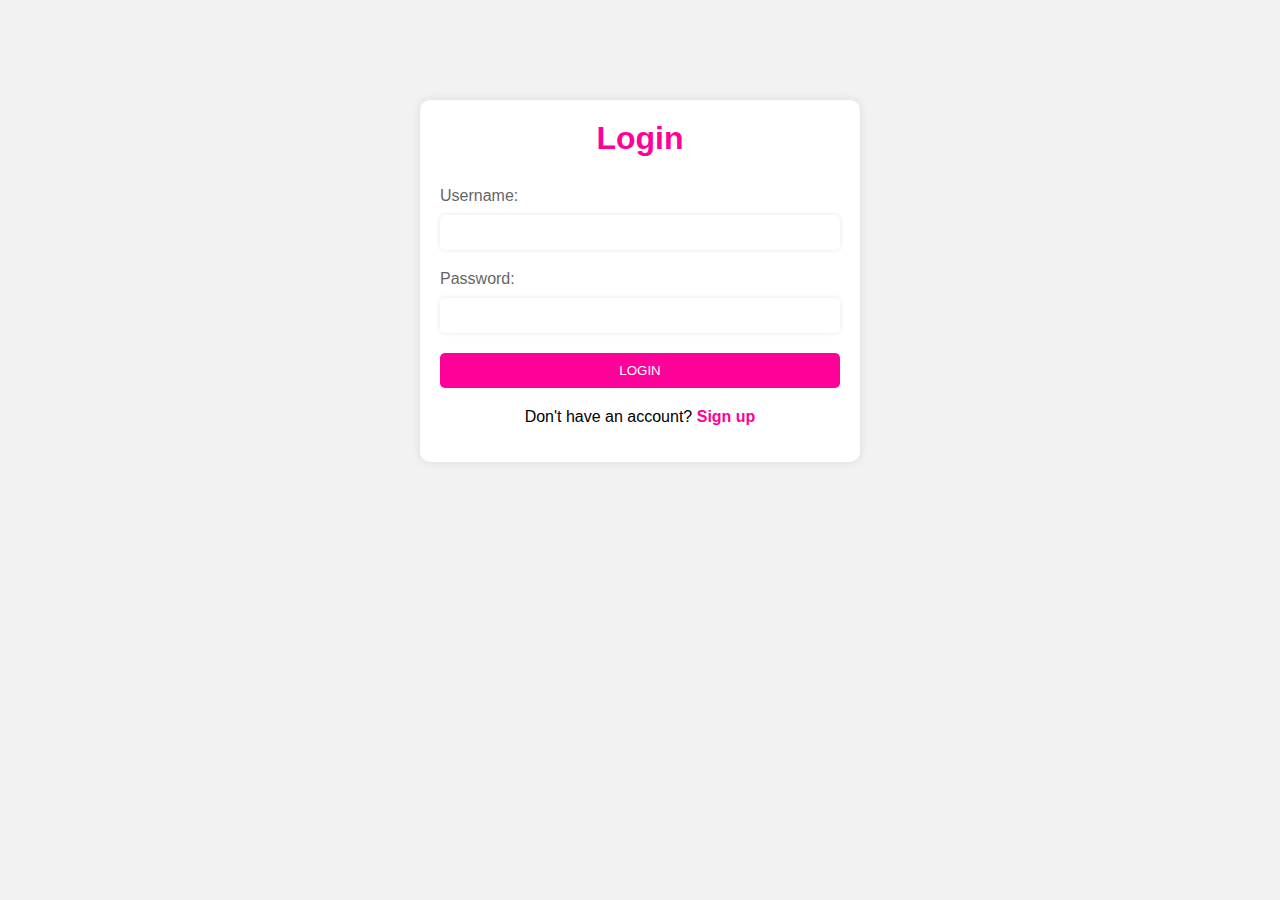
<file: login.html>
<!DOCTYPE html>
<html>
<head>
	<title>Login Page</title>
	<link rel="stylesheet" type="text/css" href="style.css">
</head>
<body>
    <style>
        body {
	background-color: #f2f2f2;
	font-family: Arial, sans-serif;
}

.container {
	margin: 100px auto;
	width: 400px;
	background-color: #ffffff;
	border-radius: 10px;
	padding: 20px;
	box-shadow: 0px 0px 10px rgba(0, 0, 0, 0.1);
}

h1 {
	text-align: center;
	color: #ff0099;
	margin-bottom: 30px;
}

form {
	display: flex;
	flex-direction: column;
}

label {
	color: #666666;
	margin-bottom: 10px;
}

input[type="text"],
input[type="password"] {
	padding: 10px;
	margin-bottom: 20px;
	border: none;
	border-radius: 5px;
	box-shadow: 0px 0px 5px rgba(0, 0, 0, 0.1);
}

input[type="submit"] {
	background-color: #ff0099;
	color: #ffffff;
	padding: 10px;
	border: none;
	border-radius: 5px;
	cursor: pointer;
	transition: background-color 0.3s ease-in-out;
}

input[type="submit"]:hover {
	background-color: #d9007a;
}
p {
	text-align: center;
	margin-top: 20px;
}

a {
	color: #ff0099;
	font-weight: bold;
	text-decoration: none;
	transition: color 0.3s ease-in-out;
}

a:hover {
	color: #d9007a;
}

    </style>
	<div class="container">
		<form>
			<h1>Login</h1>
			<label for="username">Username:</label>
			<input type="text" id="username" name="username">
			<label for="password">Password:</label>
			<input type="password" id="password" name="password">
			<input type="submit" value="Login">
		</form>
        <p>Don't have an account? <a href="registration.html">Sign up</a></p>
	</div>
    <!-- Bootstrap JS form CDN -->
     <!-- Latest jQuery form server -->
</body>
</html>
</file>
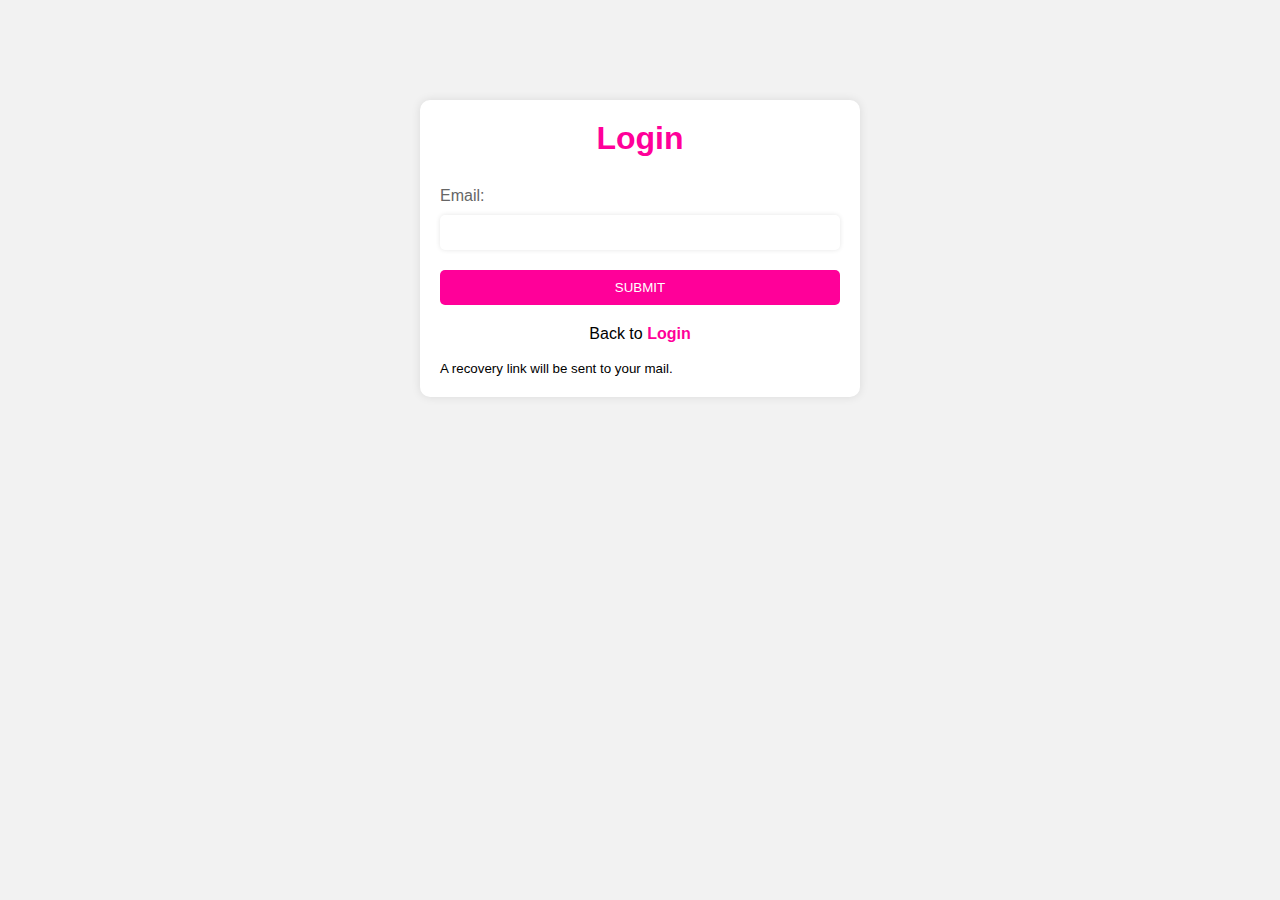
<file: recover_password.html>
<!DOCTYPE html>
<html>
<head>
	<title>Login Page</title>
	<link rel="stylesheet" type="text/css" href="style.css">
</head>
<body>
    <style>
        body {
	background-color: #f2f2f2;
	font-family: Arial, sans-serif;
}

.container {
	margin: 100px auto;
	width: 400px;
	background-color: #ffffff;
	border-radius: 10px;
	padding: 20px;
	box-shadow: 0px 0px 10px rgba(0, 0, 0, 0.1);
}

h1 {
	text-align: center;
	color: #ff0099;
	margin-bottom: 30px;
}

form {
	display: flex;
	flex-direction: column;
}

label {
	color: #666666;
	margin-bottom: 10px;
}

input[type="text"],
input[type="password"] {
	padding: 10px;
	margin-bottom: 20px;
	border: none;
	border-radius: 5px;
	box-shadow: 0px 0px 5px rgba(0, 0, 0, 0.1);
}

input[type="submit"] {
	background-color: #ff0099;
	color: #ffffff;
	padding: 10px;
	border: none;
	border-radius: 5px;
	cursor: pointer;
	transition: background-color 0.3s ease-in-out;
}

input[type="submit"]:hover {
	background-color: #d9007a;
}
p {
	text-align: center;
	margin-top: 20px;
}

a {
	color: #ff0099;
	font-weight: bold;
	text-decoration: none;
	transition: color 0.3s ease-in-out;
}

a:hover {
	color: #d9007a;
}

    </style>
	<div class="container">
		<form>
			<h1>Login</h1>
			<label for="username">Email:</label>
			<input type="text" id="email" name="email">
			<input type="submit" value="Submit">
		</form>
        <p>Back to <a href="login.html">Login</a></p>
        <small>A recovery link will be sent to your mail.</small>
	</div>
    <!-- Bootstrap JS form CDN -->
     <!-- Latest jQuery form server -->
</body>
</html>
</file>
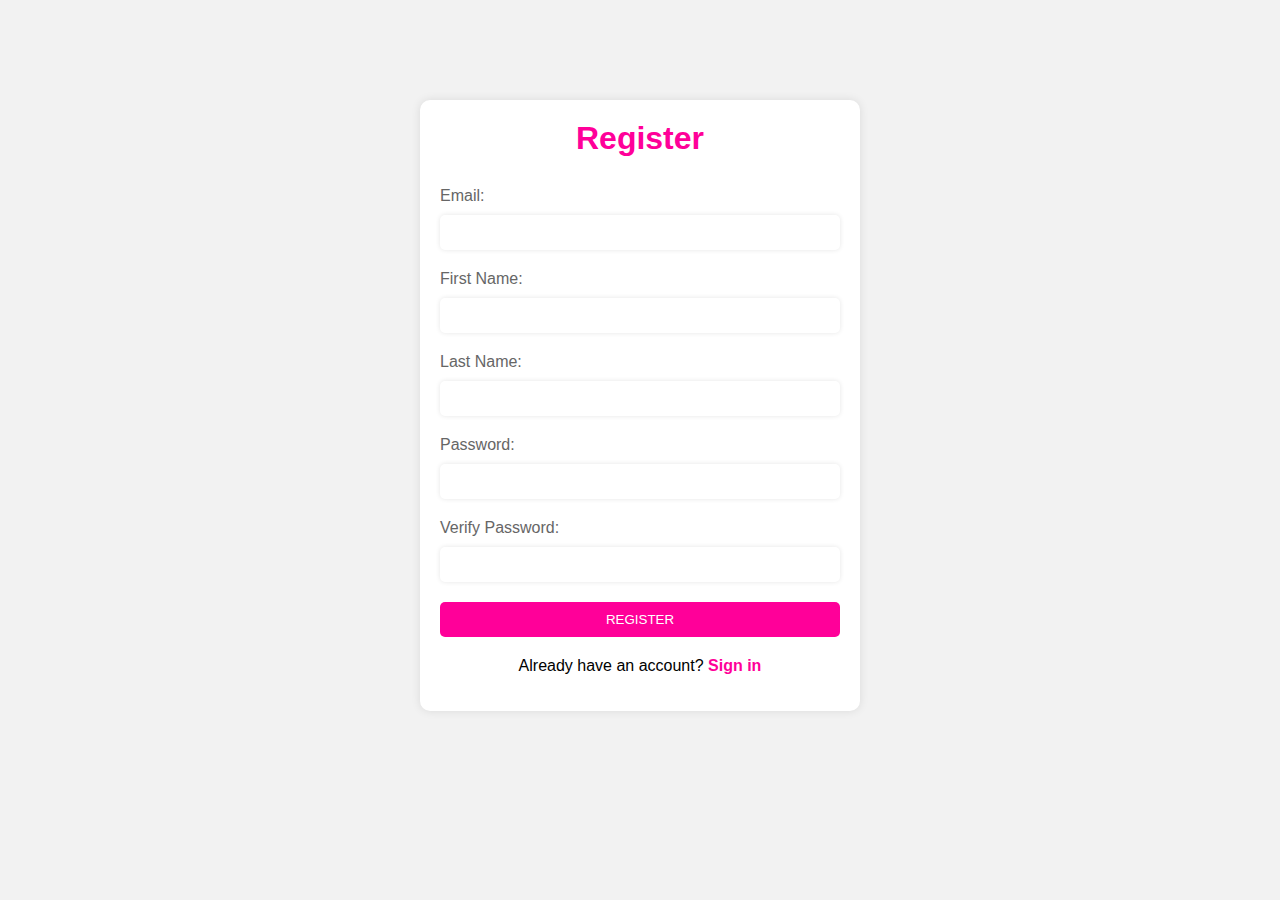
<file: registration.html>
<!DOCTYPE html>
<html>
<head>
	<title>Registration Page</title>
	<link rel="stylesheet" type="text/css" href="style.css">
</head>
<body>
    <style>
        body {
	background-color: #f2f2f2;
	font-family: Arial, sans-serif;
}

.container {
	margin: 100px auto;
	width: 400px;
	background-color: #ffffff;
	border-radius: 10px;
	padding: 20px;
	box-shadow: 0px 0px 10px rgba(0, 0, 0, 0.1);
}

h1 {
	text-align: center;
	color: #ff0099;
	margin-bottom: 30px;
}

form {
	display: flex;
	flex-direction: column;
}

label {
	color: #666666;
	margin-bottom: 10px;
}

input[type="email"],
input[type="text"],
input[type="password"] {
	padding: 10px;
	margin-bottom: 20px;
	border: none;
	border-radius: 5px;
	box-shadow: 0px 0px 5px rgba(0, 0, 0, 0.1);
}

input[type="submit"] {
	background-color: #ff0099;
	color: #ffffff;
	padding: 10px;
	border: none;
	border-radius: 5px;
	cursor: pointer;
	transition: background-color 0.3s ease-in-out;
}

input[type="submit"]:hover {
	background-color: #d9007a;
}

p {
	text-align: center;
	margin-top: 20px;
}

a {
	color: #ff0099;
	font-weight: bold;
	text-decoration: none;
	transition: color 0.3s ease-in-out;
}

a:hover {
	color: #d9007a;
}

    </style>
	<div class="container">
		<form>
			<h1>Register</h1>
			<label for="email">Email:</label>
			<input type="email" id="email" name="email" required>
			<label for="firstname">First Name:</label>
			<input type="text" id="firstname" name="firstname" required>
			<label for="lastname">Last Name:</label>
			<input type="text" id="lastname" name="lastname" required>
			<label for="password">Password:</label>
			<input type="password" id="password" name="password" required>
			<label for="verify-password">Verify Password:</label>
			<input type="password" id="verify-password" name="verify-password" required>
			<input type="submit" value="Register">
		</form>
		<p>Already have an account? <a href="login.html">Sign in</a></p>
	</div>
</body>
</html>
</file>
<file: style.css>
.floatleft { float: left }
.floatright { float: right }
.alignleft {
    float: left;
    margin-right: 15px;
}
.alignright {
    float: right;
    margin-left: 15px;
}
.aligncenter {
    display: block;
    margin: 0 auto 15px;
}
a:focus { outline: 0px solid }
img {
    max-width: 100%;
    height: auto;
}
.fix { overflow: hidden }
h1,
h2,
h3,
h4,
h5,
h6 {
    margin: 0 0 15px;
}
body { font-family:Arial, Helvetica, sans-serif; }



.header-area {
    background: none repeat scroll 0 0 #f4f4f4;
}
.header-area a {
    color: #888;
}
.user-menu ul {
    list-style: outside none none;
    margin: 0;
    padding: 0;
}
.user-menu li {
    display: inline-block;
}
.user-menu li a {
    display: block;
    font-size: 13px;
    margin-right: 5px;
    padding: 10px;
}
.user-menu li a i.fa {
    margin-right: 5px;
}
.header-right ul.list-inline {
    margin: 0;
    text-align: right;
}
.header-right ul.list-inline li a {
    display: block;
    padding: 9px;
}
.header-right ul.list-inline li ul a {
    padding: 5px 15px;
}
.header-right ul.list-inline li ul {
    border: medium none;
    border-radius: 0;
    left: 50%;
    margin-left: -50px;
    min-width: 100px;
    text-align: center;
}

.mainmenu-area {background: none repeat scroll 0 0 #fbfbfb;
font-family: "Roboto Condensed",sans-serif;
text-transform: uppercase;
width: 100%;
z-index: 999;}



.logo h1 {
    font-size: 40px;
    margin: 30px 0;font-weight: 400;
}
.logo h1 a {
    color: #999;
}
.logo h1 a:hover {text-decoration: none;opacity: .7}
.logo h1 a span {
    color: #5a88ca;
}
.logo img{
    width: 200px;
    height: 100px;
}
.shopping-item {
    border: 1px solid #ddd;
    float: right;
    font-size: 18px;
    margin-top: 40px;
    padding: 10px;
    position: relative;
}
.shopping-item a {
    color: #666;
}
.cart-amunt {
    color: #FF0099;
    font-weight: 700;
}
.product-count {
    background: none repeat scroll 0 0 #FF0099;
    border-radius: 50%;
    color: #fff;
    display: inline-block;
    font-size: 10px;
    height: 20px;
    padding-top: 2px;
    position: absolute;
    right: -10px;
    text-align: center;
    top: -10px;
    width: 20px;
}
.shopping-item i.fa {
    margin-left: 15px;
}


.shopping-item:hover {
    background: none repeat scroll 0 0 #5a88ca;
    border-color: #5a88ca;
}
.shopping-item:hover a {
    color: #fff;text-decoration: none
}
.shopping-item:hover .cart-amunt {
    color: #fff;
}
.shopping-item:hover .product-count {
    background: none repeat scroll 0 0 #000;
}


.mainmenu-area ul.navbar-nav li a {
    color: #6e6a6a;
    font-size: 14px;
    padding: 20px;
}

.mainmenu-area ul.navbar-nav li:hover a, .mainmenu-area ul.navbar-nav li.active a {background: #FF0099; color:#FFF;}
.mainmenu-area .nav > li > a:focus {color: #FFF;}

.slider-area { width:80%; position:relative; margin:0 auto; padding:5px;}
/*-------------------------
[9. Block slider]
---------------------------*/
.block-slider{
	border:none;
	width: 100%;
}
.block-slider ul li{
	list-style: none;
}
.block-slider .bx-pager{
	display: none;
}
.block-slider .bx-prev,
.block-slider .bx-next{
	width: 32px;
	height: 32px;
	border: 1px solid #eaeaea;
	text-align: center;
	display: block;
	border-radius: 50%;
	font-size: 30px;
	position: absolute;
	top: 50%;
	-ms-transform: translateY(-50%);
	-webkit-transform: translateY(-50%);
	transform: translateY(-50%);
	line-height: 29px;
	-moz-transition: all 0.45s ease;
	-webkit-transition: all 0.45s ease;
	-o-transition: all 0.45s ease;
	-ms-transition: all 0.45s ease;
	transition: all 0.45s ease;
}
.block-slider img{
	width: 100%;
	height: auto;
}
.block-slider .bx-prev{
	left: 0px;
	padding-right: 3px;
}
.block-slider .bx-next{
	right: 0px;
	padding-left: 3px;
}
.block-slider:hover .bx-prev{
	left: 10px;
}
.block-slider:hover .bx-next{
	right: 10px;
}
.block-slider .bx-prev:hover,
.block-slider .bx-next:hover{
	background: #5a88ca;
	color: #fff;
	border-color: #5a88ca;
}

/*------------------
[4. Slidershow]
------------------*/

.block-slider .bx-pager{
	display: block;
    text-align: center;
}
.block-slider .bx-pager-item{
	width: 15px;
	height: 15px;
	background: #fff;
	font-size: 0;
	display: inline-block;
	border-radius: 50%;
	margin: 0 3px;
}
.block-slider .bx-pager-item a{
	width: 100%;
	height: 100%;
	background: #999;
	display: block;
	border-radius: 50%;
}
.block-slider .bx-pager-item a.active{
	background: #FF0099;
}
.block-slider .caption-group{
	position: absolute;
    top: 55%;
    right: 16%;
}
.block-slider .caption-group .title{
	margin: 0;
}
.block-slider .caption-group .subtitle{
	margin: 0;
	margin-top: 5px;
}
.block-slider .caption-group .button-radius{
	margin-top: 27px;
}
.block-slider .caption-group .primary{
	color: #1bd172;
}
.block-slider .caption-group .caption{

}

/*----------------------
[10. Block top seller ]
------------------------*/
.button-radius{
  position: relative;
  border: 1px solid #eaeaea;
  padding: 1px;
  min-height: 34px;
  background: #fff;
  display: inline-block;
  width: auto;
  line-height: 30px;
  padding-left: 40px;
  padding-right: 20px;
  margin: 0;
  color: #666666;
  -webkit-border-radius: 17px;
  -moz-border-radius: 17px;
  border-radius: 17px;
  -webkit-transition: all 1s ease;
  -moz-transition: all 1s ease;
  -o-transition: all 1s ease;
  -ms-transition: all 1s ease;
  transition: all 1s ease;
  margin-top: 10px;
  font-size: 14px;
}
.button-radius .icon{
  -webkit-transition: all 1s ease-out;
  -moz-transition: all 1s ease-out;
  -o-transition: all 1s ease-out;
  -ms-transition: all 1s ease-out;
  transition: all 1s ease-out;
  position: absolute;
  left: 2%;
  top: 2px;
  overflow: hidden;
}

.button-radius .icon:before{
  font-family: 'FontAwesome';
  content: "\f105";
  font-size: 14px;
  color: #fff;
  width: 28px;
  height: 28px;
  background-color: #ff0099;
  border-radius: 90%;
  text-align: center;
  line-height: 26px;
  float: left;
  -webkit-transition: all 1s ease-out;
  -moz-transition: all 1s ease-out;
  -o-transition: all 1s ease-out;
  -ms-transition: all 1s ease-out;
  transition: all 1s ease-out;
}

.button-radius.white{
  border-color: #fff;
  color: #fff;
  background: transparent;
}
.button-radius.white .icon:before{
  background: #fff;
  color: #333;
}

.button-radius:hover .icon{
  left: 100%;
  margin-left: -30px;
}
.button-radius:hover{
  padding-left: 20px;
  padding-right: 40px;
}

.promo-area {
  background:#fbfbfb;
  color: #fff;
  padding: 40px 0 40px;
}

.brands-area {
  border-top:1px solid #e5e5e5;
  border-bottom:1px solid #e5e5e5;
  color: #fff;
  padding: 20px 0 20px;
}

.promo-area .zigzag-bottom, .brands-area .zigzag-bottom{background: #f4f4f4}
.single-promo {
    font-size: 25px;
    font-weight: 200;
    padding: 20px 10px;
    text-align: center;
}
.single-promo i {
  font-size: 50px;
}

.single-promo:hover {color: #fff;background: #222;}
.promo1 { background:#ff0099;}
.promo2 { background:#ffd900;}
.promo3 { background:#fa8072;}
.promo4 { background:#4abebd;}
.section-title {
  font-family: "Raleway",sans-serif;
  font-size: 50px;
  font-weight: 100;
  margin-bottom: 50px;
  text-align: center;
  color: #FF0099;
}


.product-f-image {
    position: relative;
}
.product-hover {
    height: 100%;
    left: 0;
    position: absolute;
    top: 0;
    width: 100%;overflow: hidden;border: 1px solid #ddd;
}
.product-hover:after {
  background: none repeat scroll 0 0 #000;
  content: "";
  height: 100%;
  left: -100%;
  opacity: 0.6;
  position: absolute;
  top: 0;
  width: 100%;transition: .4s;
}
.product-hover a {
    background: none repeat scroll 0 0 #5a88ca;
    border-radius: 5px;
    color: #fff;
    display: block;
    font-size: 16px;
    left: 10%;
    margin: 0;
    padding: 10px;
    position: absolute;
    text-align: center;
    text-transform: uppercase;
    border: 1px solid #5a88ca;
    width: 80%;z-index: 99;transition: .4s;
}
.product-hover a:hover {
  background: #000;
  text-decoration: none;border-color: #444;
}
.product-carousel-price ins {
  color: #FF0099;
  font-weight: 700;
  margin-right: 5px;
  text-decoration: none;
}
.product-hover a i.fa {
    margin-right: 5px;
}
.product-hover a.add-to-cart-link {top: -37%;}
.product-hover a.view-details-link { bottom: -37%;}
.single-product h2 {
    font-size: 18px;
    line-height: 25px;
    margin-bottom: 10px;
    margin-top: 15px;
}


.single-product h2 a {
    color: #222;
}
.single-product p {
    color: #5a88ca;
    font-weight: 700;
}

.single-product {
  overflow: hidden;
}
.single-product:hover {}
.single-product:hover .product-hover a.add-to-cart-link {top: 12%;}
.single-product:hover .product-hover a.view-details-link {bottom: 12%;}
.single-product:hover .product-hover:after{left: 0}


.product-carousel {
  padding-top: 40px;
}
.latest-product .owl-nav {
  position: absolute;
  right: 0;
  top: 0;
}

.latest-product .owl-nav div, .related-products-wrapper .owl-nav div {
  background:#FF0099;
  color:#FFF;
  display: inline-block;
  margin-left: 15px;
  padding: 1px 10px;
}
.latest-product .owl-nav div:hover, .brand-wrapper .owl-nav div:hover, .related-products-wrapper .owl-nav div:hover {color: #FFF; background:#FF0099;}
.brand-list {padding-top: 40px;}
.brand-list .owl-nav {
  position: absolute;
  right: 0;
  top: 0;
}
.brand-wrapper .owl-nav div {
  border: 1px solid #fff;
  color: #fff;
  display: inline-block;
  margin-left: 15px;
  padding: 1px 10px;
}

.brand-wrapper .owl-nav div {
  background:#FF0099;
  color:#FFF;
  display: inline-block;
  margin-left: 15px;
  padding: 1px 10px;
}

.maincontent-area {padding-bottom: 50px; padding-top:20px;}

.product-wid-title {
  font-family: raleway;
  font-size: 30px;
  font-weight: 100;
  margin-bottom: 40px;
}


.single-wid-product {
    margin-bottom: 31px;
    overflow: hidden;
}
.product-thumb {
    float: left;
    height: 90px;
    margin-right: 15px;
    width: 100px;
}
.single-wid-product h2 {
    font-size: 14px;
    margin-bottom: 12px;
}
.product-wid-rating {
    color: #FF0099;
    margin-bottom: 10px;
}
.product-wid-price ins {
    color: #FF0099;
    font-weight: 700;
    margin-right: 10px;
    text-decoration: none;
}
.single-wid-product h2 a {
    color: #222;
}
.single-wid-product h2 a:hover, .single-product h2 a:hover {
    color: #5a88ca;
}
.wid-view-more {
    background: none repeat scroll 0 0 #FF0099;
    color: #fff;
    padding: 3px 15px;
    position: absolute;
    right: 10px;
    top: 3px;
}
.wid-view-more:hover {color: #fff;background-color: #222;text-decoration: none}
.single-product-widget {
    position: relative;
}
.product-widget-area {
  padding-bottom: 30px;
  padding-top: 30px;
}
.product-widget-area .zigzag-bottom{background: #f4f4f4;}
.footer-top-area .zigzag-bottom{background: #f4f4f4}
.footer-top-area {background: none repeat scroll 0 0 #333;
color: #FFF;
padding: 35px 0 180px;}


.footer-bottom-area {background: #000;color: #fff}
.footer-about-us span {
  color: #FF0099;
}
.footer-wid-title {
  font-family: raleway;
  font-size: 30px;
  font-weight: 100;color: #FF0099;
}

.footer-about-us h2 {
  font-weight: 200;
}
.footer-menu ul {
    list-style: outside none none;
    margin: 0;
    padding: 0;
}
.footer-menu ul li {
    /* border-bottom: 1px dashed #555; */
    padding: 5px 0;
}
.footer-menu a {
    display: block;
    padding: 5px 0;color: #FFF
}


.footer-social a {
  background: none repeat scroll 0 0 #FF0099;
  color: #fff;
  display: inline-block;
  font-size: 20px;
  height: 40px;
  margin-bottom: 10px;
  margin-right: 10px;
  padding-top: 5px;
  text-align: center;
  width: 40px;border: 1px solid #FF0099;
}

.footer-social a:hover {background-color: #222;border-color: #666}

.footer-social {margin-top: 20px}


.newsletter-form input[type="email"] {
    background: none repeat scroll 0 0 #fff;
    border: medium none;
    margin-bottom: 10px;
    padding: 10px;
    width: 100%;
}
.newsletter-form input[type="submit"] {
    background: none repeat scroll 0 0 #FF0099;
    border: medium none;
    color: #fff;
    display: inline-block;
    font-size: 18px;
    padding: 7px 20px;
    text-transform: uppercase;border: 1px solid #FF0099;
}
.newsletter-form input[type="submit"]:hover {background: #222;border-color: #666}
.newsletter-form {
    margin-top: 25px;
}
a {color: #5a88ca}
a:hover, a:focus {color: #FF0099}
.footer-bottom-area {
  background: none repeat scroll 0 0 #000;
  color: #fff;
  padding-bottom: 40px;
}


.slide-bulletz {
    bottom: 30px;
    left: 0;
    position: absolute;
    text-align: center;
    width: 100%;
    z-index: 99;
}
ol.slide-indicators {
left: inherit;
list-style: outside none none;
margin: 0;
padding: 0;
position: relative;
width: 100%;
}
ol.slide-indicators li {
background: none repeat scroll 0 0 #222;
border: medium none;
border-radius: 0;
cursor: pointer;
display: inline-block;
height: 10px;
margin: 0 0 0 5px;
width: 10px;
}
ol.slide-indicators li.active {
background: none repeat scroll 0 0 #fff;
height: 10px;
margin: 0 0 0 5px;
width: 10px;
}


.carousel.carousel-fade .item { transition: opacity 1s ease-in-out }
.carousel.carousel-fade .active.left,
.carousel.carousel-fade .active.right {
    left: 0;
    z-index: 2;
    opacity: 0;
    filter: alpha(opacity=0);
}

.footer-card-icon {
  font-size: 30px;
  text-align: right;
}

.copyright > p {
  margin: 10px 0 0;
}

.product-big-title-area {background: url(img/crossword.png) repeat scroll 0 0 #ff0099}

.product-bit-title h2 {
  font-family: raleway;
  font-size: 50px;
  font-weight: 200;
  margin: 0;
  padding: 50px 0;color: #fff;
}

.single-product-area .zigzag-bottom {background-color: #f4f4f4}

.single-product-area {
  padding: 80px 0 130px;
}





.sidebar-title {
    color: #ff0099;
    font-size: 25px;
    margin-bottom: 30px;
    text-transform: uppercase;
}
.single-sidebar {
    margin-bottom: 50px;
}
input[type="text"], input[type="password"], input[type="email"], textarea {
    border: 1px solid #ddd;
    padding: 10px;
}
input[type="submit"], button[type=submit] {
    background: none repeat scroll 0 0 #ff0099;
    border: medium none;
    color: #fff;
    padding: 11px 20px;
    text-transform: uppercase;
}
input[type="submit"]:hover, button[type=submit]:hover {background-color: #222}
.single-sidebar input[type="text"] {
    margin-bottom: 10px;
    width: 100%;
}
.thubmnail-recent {
    margin-bottom: 30px;
    overflow: hidden;
}
.recent-thumb {
    float: left;
    height: auto;
    margin-right: 15px;
    width: 63px;
}
.thubmnail-recent > h2 {
    font-size: 20px;
    margin-bottom: 10px;
}
.thubmnail-recent > h2 a {
    color: #222;
}
.product-sidebar-price > ins {
    color: #ff0099;
    font-weight: 700;
    margin-right: 10px;
    text-decoration: none;
}
.single-sidebar > ul {
    list-style: outside none none;
    margin: 0;
    padding: 0;
}
.single-sidebar li {
    border-bottom: 1px solid #f1f1f1;
    padding: 10px 0;
}
.single-sidebar a {
    display: block;
}
.product-breadcroumb {
    margin-bottom: 20px;
}
.product-breadcroumb > a {
    margin-right: 31px;
    position: relative;
}
.product-breadcroumb > a::before {
    content: "/";
    position: absolute;
    right: -20px;
    top: 2px;
}
.product-breadcroumb > a:last-child::before {
    display: none;
}
.product-main-img {
    margin-bottom: 20px;
}
.product-gallery {
    margin-bottom: 25px;
    margin-left: -15px;
    overflow: hidden;
}
.product-gallery img {
    height: auto;
    margin-left: 15px;
    width: 76px;
}
.product-name {
    font-size: 25px;
    margin-bottom: 20px;
}
.product-inner-price {
    margin-bottom: 25px;
}
.product-inner-price > ins {
    color: #ff0099;
    font-weight: 700;
    margin-right: 10px;
    text-decoration: none;
}
.quantity {
    float: left;
    margin-right: 15px;
}
.quantity input[type="number"] {
    border: 1px solid #ff0099;
    padding: 5px;
    width: 50px;
}
.add_to_cart_button {
    background: none repeat scroll 0 0 #ff0099;
    border: medium none;
    color: #fff;
    padding: 6px 25px;display: inline-block
}
.add_to_cart_button:hover {background-color: #222;color: #fff;text-decoration: none}
form.cart {
    margin-bottom: 25px;
}
.product-inner-category {
    margin-bottom: 30px;
}
.product-tab {
    border-bottom: 1px solid #ddd;
    list-style: outside none none;
    margin: 0 0 30px;
    padding: 0;
    text-align: center;
}
.product-tab li {
    display: inline-block;
}
.product-tab li.active {
    background: none repeat scroll 0 0 #ff0099;
}
.product-tab li.active a {
    color: #fff;
}
.product-tab li a {
    color: #222;
    display: block;
    font-size: 16px;
    padding: 10px 30px;
}
.product-tab li a:hover {
    text-decoration: none;
}
.product-tab li a:focus {
    text-decoration: none;
}
.tab-content h2 {
    font-size: 20px;
}
.tab-content {
    margin-bottom: 30px;
}
.submit-review label {
    display: block;
}
.submit-review input[type="text"], .submit-review input[type="email"], .submit-review textarea {
    margin-bottom: 20px;
    width: 100%;
}
.rating-chooser {
    margin-bottom: 30px;
}
.rating-chooser p {
    font-weight: 700;
}
.rating-wrap-post {
    font-size: 20px;
}

.submit-review textarea {
    height: 105px;
}

.related-products-wrapper {
  margin-top: 30px;
}
.related-products-title {color: #ff0099;
font-size: 25px;
margin-bottom: 30px;
text-transform: uppercase;}

.related-products-wrapper .owl-nav {
  position: absolute;
  right: 0;
  top: -56px;
}



table.shop_table {
    border-bottom: 1px solid #ddd;
    border-right: 1px solid #ddd;
    margin-bottom: 50px;
    width: 100%;
}
table.shop_table th, table.shop_table td {
    border-left: 1px solid #ddd;
    border-top: 1px solid #ddd;
    padding: 15px;
    text-align: center;
}
table.shop_table th {
    background: none repeat scroll 0 0 #f4f4f4;
    font-size: 15px;
    text-transform: uppercase;
}
td.product-thumbnail img {
    height: auto;
    width: 70px;
}
td.product-name {
    font-size: 18px;
}
div.quantity input.plus, div.quantity input.minus {
    background: none repeat scroll 0 0 #ff0099;
    border: medium none;
    color: #fff;
    height: 25px;
    line-height: 15px;
    width: 25px;
}
td.product-quantity div.quantity {
    float: none;
    margin: 0;
}
td.actions div.coupon {
    float: left;
}
.cart-collaterals {
    overflow: hidden;
}
.cross-sells {
    float: left;
    margin-right: 3%;
    width: 57%;
}
.cart_totals {
    float: right;
    margin-bottom: 50px;
    width: 40%;
}
.cart-collaterals h2 {
    color: #5a88ca;
    font-size: 25px;
    margin-bottom: 25px;
    text-transform: uppercase;
}
div.cart-collaterals ul.products {
    list-style: outside none none;
    margin: 0 0 0 -30px;
    padding: 0;
}
div.cart-collaterals ul.products li.product {
    float: left;
    margin-left: 30px;
    position: relative;
    width: 198px;
}
.cart_totals table {
    border-bottom: 1px solid #ddd;
    border-right: 1px solid #ddd;
    width: 100%;
}
.cart_totals table th, .cart_totals table td {
    border-left: 1px solid #ddd;
    border-top: 1px solid #ddd;
    padding: 10px;
}
.cart_totals table th {
    background: none repeat scroll 0 0 #f4f4f4;
}
.onsale {
}
div.cart-collaterals ul.products li.product .onsale {
    background: none repeat scroll 0 0 #5a88ca;
    color: #fff;
    padding: 5px 10px;
    position: absolute;
    right: 0;
}
div.cart-collaterals ul.products li.product h3 {
    color: #333;
    font-size: 20px;
    margin-top: 15px;
}
div.cart-collaterals ul.products li.product .price {
    color: #333;
    display: block;
    margin-bottom: 10px;
    overflow: hidden;
}
.price > ins {
}
div.cart-collaterals ul.products li.product .price ins {
    color: #5a88ca;
    font-weight: 700;
    margin-left: 10px;
    text-decoration: none;
}



.woocommerce-info {
    background: none repeat scroll 0 0 #f4f4f4;
    font-size: 18px;
    margin-bottom: 20px;
    padding: 15px;
}
.col2-set {
    margin-left: -30px;
    overflow: hidden;
}
.col-1, .col-2 {
    float: left;
    margin-left: 30px;
    width: 360px;
}
#customer_details label {
    display: block;
    margin: 0 0 5px;
}
#customer_details input[type="text"], #customer_details textarea, .shipping_calculator input[type=text] {
    margin-bottom: 10px;
    width: 100%;
}
#customer_details h3 {
    color: #5a88ca;
    font-size: 20px;
    text-transform: uppercase;
}
.create-account {
    background: none repeat scroll 0 0 #f4f4f4;
    margin-bottom: 50px;
    padding: 15px;
}
#order_review_heading {
    color: #5a88ca;
    font-size: 20px;
    text-transform: uppercase;
}
#payment ul.payment_methods {
    list-style: outside none none;
    margin: 0 0 30px;
    padding: 0;
}
#payment ul.payment_methods li {
    margin-bottom: 15px;
}
a.about_paypal {
    font-size: 12px;
    margin-left: 15px;
}


#customer_details select, .shipping_calculator select {
  border: 1px solid #ddd;
  margin-bottom: 15px;
  padding: 10px;
  width: 100%;
}


table.shop_table td.product-remove a {
  display: inline-block;
  padding: 0 5px 2px;
  text-transform: uppercase;
}


table.shop_table td.product-remove a:hover {color: #fff;background: red;text-decoration: none}
table.shop_table td.product-name a{color: #222;}
table.shop_table td.product-name a:hover {color: #5a88ca;text-decoration: none}
div.quantity input.plus:hover, div.quantity input.minus:hover {background-color: #222}
div.cart-collaterals ul.products li.product a:hover h3 {color: #5a88ca}
div.cart-collaterals ul.products li.product a:hover {text-decoration: none}

div.cart-collaterals ul.products li.product:hover .add_to_cart_button{background-color: #222}


.cart-collaterals .shipping_calculator {
  float: right;
  width: 40%;
}


#login-form-wrap, #coupon-collapse-wrap {
    background: none repeat scroll 0 0 #f4f4f4;
    margin-bottom: 30px;
    padding: 25px;
}
#login-form-wrap label {
    display: block;
    margin-bottom: 5px;
}
#login-form-wrap input[type="text"], #login-form-wrap input[type="password"] {
    margin-bottom: 10px;
    width: 250px;
}
#login-form-wrap input[type="submit"] {
    margin-bottom: 15px;
}



.single-shop-product h2 {
    font-size: 20px;
    margin: 10px 0;
}
.product-option-shop {
    margin-top: 15px;
}

.single-shop-product {
    margin-bottom: 10px;
    box-shadow: 0px 0px 10px rgba(0, 0, 0, 0.1);
    padding: 10px;
}

.pagination > li > a, .pagination > li > span {
  color: #5a88ca;
}


.readmore-btn{
    background: none repeat scroll 0 0 #FF0099;
    color: #fff;
    padding: 10px 15px;
}
.sunglass_category h2{
    margin-top: 20px;
}  
.intro{
    margin: 0 27px;
    padding: 0 15px;
}
.product-img{
    background-color: #a79e9e;
    /* border-radius: 10px; */
}
.product-description >.body{
    box-shadow: 0px 0px 10px rgba(0, 0, 0, 0.1);
    padding:15px;
    font:bold;
    
}
.call_to_action{
    background-color: #e5e5e5;
    padding: 10px;
}
.socical_media{
    z-index: 1;
}
.socical_media .icons{
    padding: 10px;
    font-size: 25px;
}
.socical_media fa{
    z-index: 1;
}
</file>
